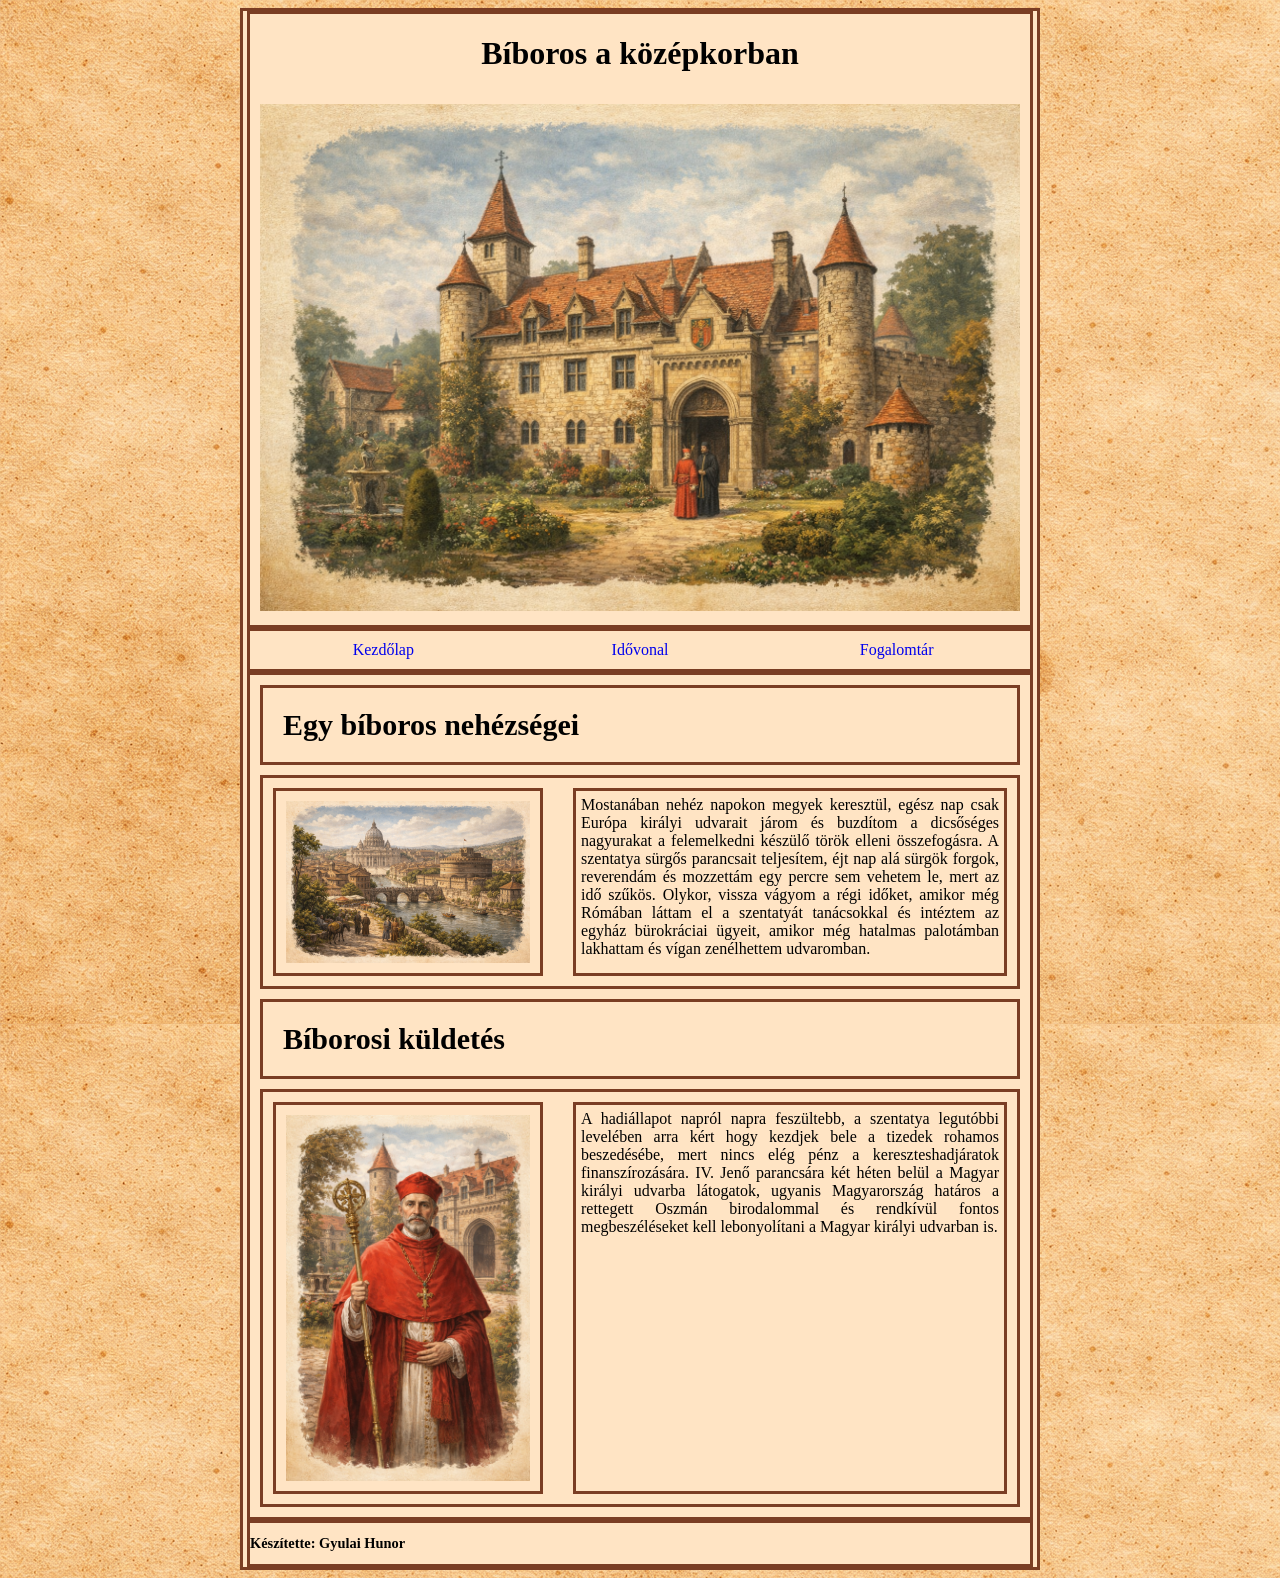
<file: index.html>
<!DOCTYPE html>

<html lang="hu">
    <head>
        <meta name="description" content="">
        <meta name="keywords" content="">
        <meta http-equiv="Content-Type" content="text/html;charset=UTF-8">
        <title>Gyulai Hunor</title>
        <link rel="stylesheet" href="CSS/formazasok.css">
    </head>
    <body>
        <main>
            <header>
                <h1>Bíboros a középkorban</h1>
                <img src="kepek/templom_udvar.png" alt="templom udvar">
            </header>
            <nav>
                <div>
                    <a href="index.html">Kezdőlap</a>
                </div>
                <div>
                    <a href="HTML/idovonal.html">Idővonal</a>
                </div>
                <div>
                    <a href="HTML/fogalomtar.html">Fogalomtár</a>
                </div>
            </nav>
            <article>
                <div>
                    <h2 id="cimegy">
                        Egy bíboros nehézségei
                    </h2>
                    <div class="ezer">
                        <img id="kepegy" src="kepek/Vatikan.png" alt="Vatikan">
                        <p>
                            Mostanában nehéz napokon megyek keresztül, egész nap csak Európa királyi udvarait járom és buzdítom a dicsőséges nagyurakat a felemelkedni készülő török elleni összefogásra. A szentatya sürgős parancsait teljesítem, éjt nap alá sürgök forgok, reverendám és mozzettám egy percre sem vehetem le, mert az idő szűkös. Olykor, vissza vágyom a régi időket, amikor még Rómában láttam el a szentatyát tanácsokkal és intéztem az egyház bürokráciai ügyeit, amikor még hatalmas palotámban lakhattam és vígan zenélhettem udvaromban.
                        </p>
                    </div>
                </div>
                <div>
                    <h2 id="cimketto">
                        Bíborosi küldetés
                    </h2>
                    <div class="ketezer">
                        <img id="kepketto" src="kepek/biboros.png" alt="Bíboros">
                        <p>
                            A hadiállapot napról napra feszültebb, a szentatya legutóbbi levelében arra kért hogy kezdjek bele a tizedek rohamos beszedésébe, mert nincs elég pénz a kereszteshadjáratok finanszírozására. IV. Jenő parancsára két héten belül a Magyar királyi udvarba látogatok, ugyanis Magyarország határos a rettegett Oszmán birodalommal és rendkívül fontos megbeszéléseket kell lebonyolítani a Magyar királyi udvarban is.
                        </p>
                    </div>
                </div>
            </article>
            <footer>
                <h2>Készítette: Gyulai Hunor</h2>
            </footer>
        </main>
    </body>
</html>
</file>
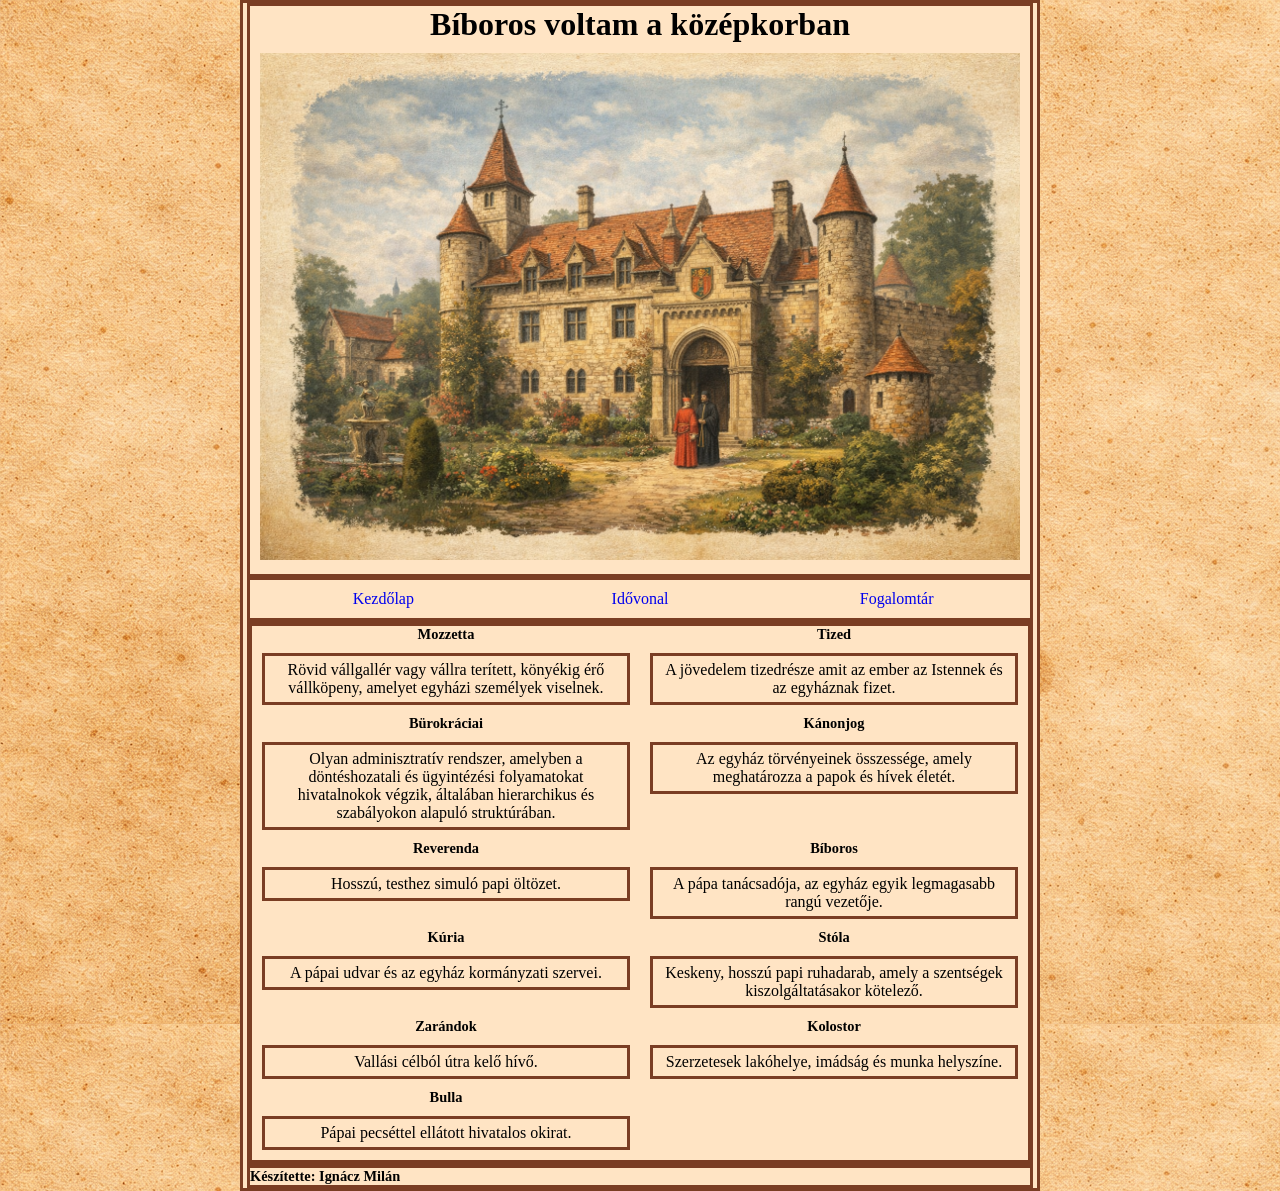
<file: HTML/fogalomtar.html>
<!DOCTYPE html>

<html lang="hu">
    <head>
        <meta name="description" content="">
        <meta name="keywords" content="">
        <meta http-equiv="Content-Type" content="text/html;charset=UTF-8">
        <title>Ignácz Milán</title>
            <link rel="stylesheet" href="../CSS/formazasok.css" />
        <link rel="stylesheet" href="../CSS/fogalomtar.css">
        <link rel="stylesheet" href="../CSS/menu.css">
    </head>
    <body>
        <main>
            <header>
                <h1>Bíboros voltam a középkorban</h1>
                <img src="../kepek/templom_udvar.png" alt="Bíboros palota" />
            </header>
            <nav>
                <div>
                    <a href="../index.html">Kezdőlap</a>
                </div>
                <div>
                    <a href="../HTML/idovonal.html">Idővonal</a>
                </div>
                <div>
                    <a href="../HTML/fogalomtar.html">Fogalomtár</a>
                </div>
            </nav>
            <article>
                <div>
                    <h2>Mozzetta</h2>
                    <p>Rövid vállgallér vagy vállra terített, könyékig érő vállköpeny, amelyet egyházi személyek viselnek.</p>
                </div>
                <div>
                    <h2>Tized</h2>
                    <p>A jövedelem tizedrésze amit az ember az Istennek és az egyháznak fizet.</p>
                </div>
                <div>
                    <h2>Bürokráciai</h2>
                    <p>Olyan adminisztratív rendszer, amelyben a döntéshozatali és ügyintézési folyamatokat hivatalnokok végzik, általában hierarchikus és szabályokon alapuló struktúrában.</p>
                </div>
                <div>
                    <h2>Kánonjog</h2>
                    <p>Az egyház törvényeinek összessége, amely meghatározza a papok és hívek életét.</p>
                </div>
                <div>
                    <h2>Reverenda</h2>
                    <p>Hosszú, testhez simuló papi öltözet.</p>
                </div>
                <div>
                    <h2>Bíboros</h2>
                    <p>A pápa tanácsadója, az egyház egyik legmagasabb rangú vezetője.</p>
                </div>
                <div>
                    <h2>Kúria</h2>
                    <p>A pápai udvar és az egyház kormányzati szervei.</p>
                </div>
                <div>
                    <h2>Stóla</h2>
                    <p>Keskeny, hosszú papi ruhadarab, amely a szentségek kiszolgáltatásakor kötelező.</p>
                </div>
                <div>
                    <h2>Zarándok</h2>
                    <p>Vallási célból útra kelő hívő.</p>
                </div>
                <div>
                    <h2>Kolostor</h2>
                    <p>Szerzetesek lakóhelye, imádság és munka helyszíne.</p>
                </div>
                <div>
                    <h2>Bulla</h2>
                    <p>Pápai pecséttel ellátott hivatalos okirat.</p>
                </div>
            </article>
            <footer>
                 <h2>Készítette: Ignácz Milán</h2>
            </footer>
        </main>
    </body>
</html>
</file>
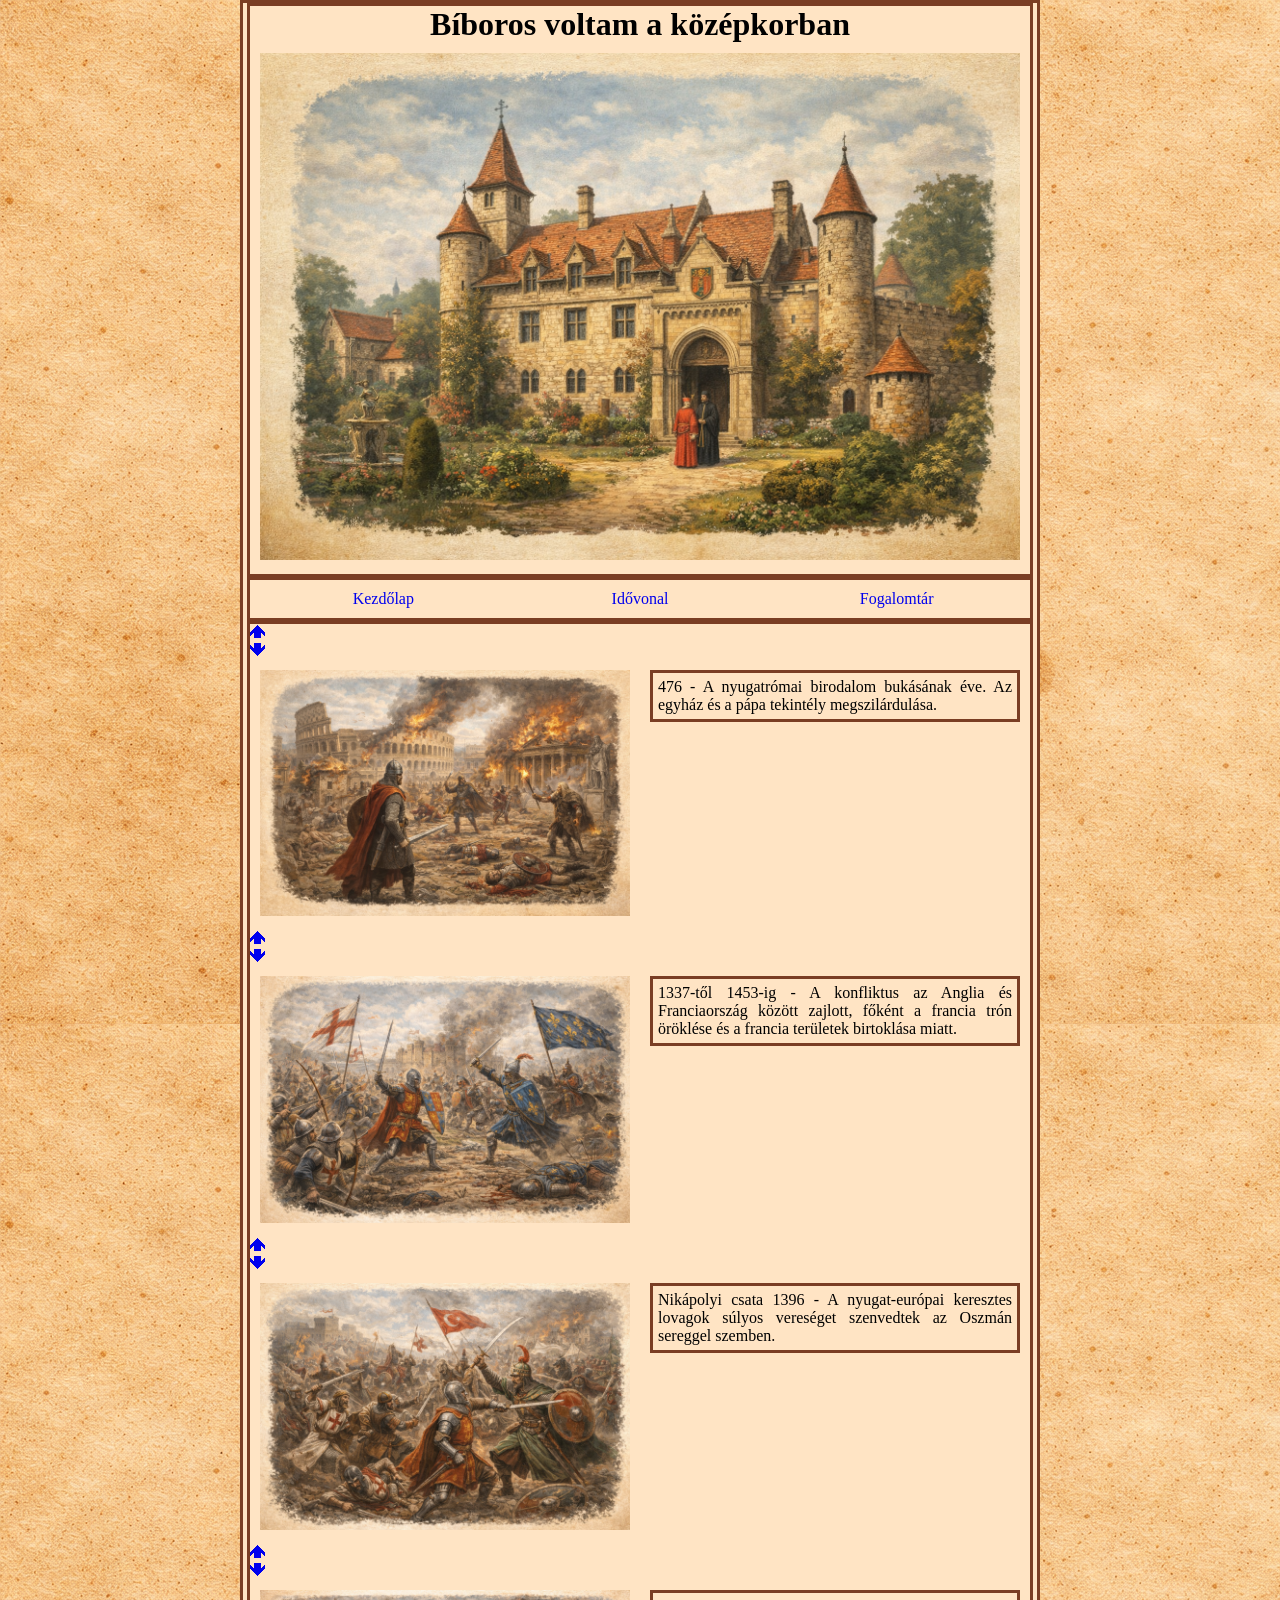
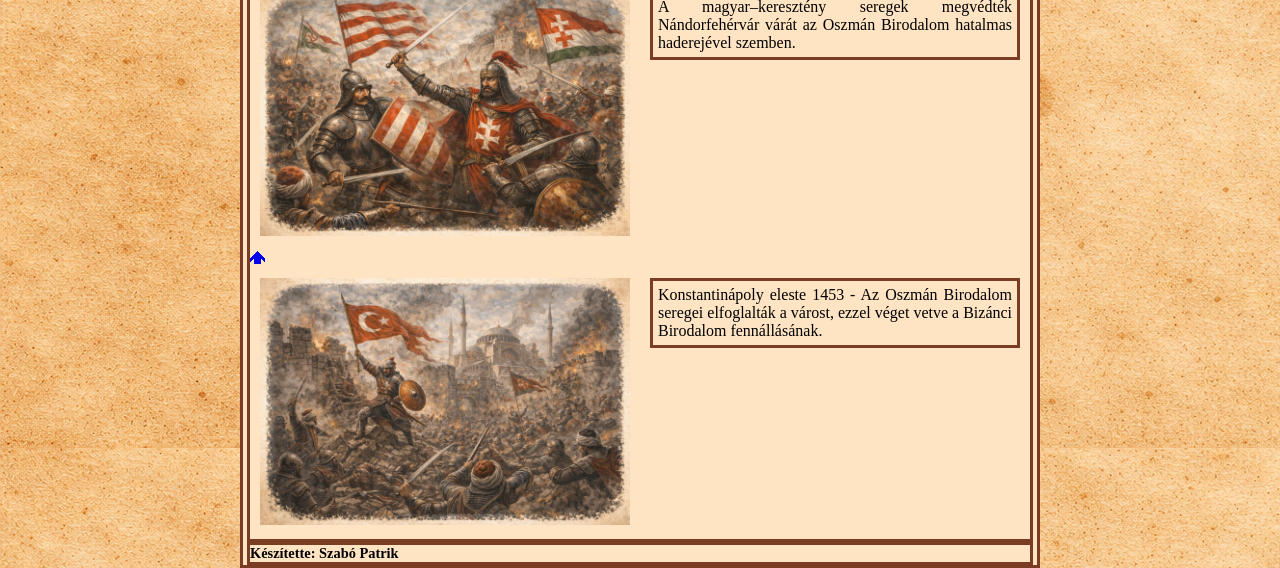
<file: HTML/idovonal.html>
<!doctype html>

<html lang="hu">
  <head>
    <meta name="description" content="" />
    <meta name="keywords" content="" />
    <meta http-equiv="Content-Type" content="text/html;charset=UTF-8" />
    <title>Szabó Patrik</title>
    <link rel="stylesheet" href="../CSS/formazasok.css" />
      <link rel="stylesheet" href="../CSS/menu.css">
    <link rel="stylesheet" href="../CSS/idovonal.css">
  </head>
  <body>
    <main>
      <header>
        <h1>Bíboros voltam a középkorban</h1>
        <img src="../kepek/templom_udvar.png" id="top" alt="Bíboros palota" />
      </header>
      <nav>
        <div>
          <a href="../index.html">Kezdőlap</a>
        </div>
        <div>
          <a href="idovonal.html">Idővonal</a>
        </div>
        <div>
          <a href="fogalomtar.html">Fogalomtár</a>
        </div>
      </nav>
      <article>
        <div class="esemenykeret" id="roma">
           <a href="#top"> 🢁</a>
          <a href="#100hab"> 🢃 </a>
          <div class="esemeny" >
            <div class="kep">
              <img
                src="../kepek/romai_ostrom.png"
                alt="Nyugat-római birodalom bukása "
              />
            </div>
            <div class="szoveg">
              <p>
                476 - A nyugatrómai birodalom bukásának éve. Az egyház és a pápa
                tekintély megszilárdulása.
              </p>
            </div>
          </div>
        </div>

        <div class="esemenykeret" id="100hab">
          <a href="#roma"> 🢁</a>
          <a href="#nik"> 🢃 </a>
          <div class="esemeny" >
            <div class="kep">
              <img src="../kepek/100evesHaboru.png" alt="A százéves háború" />
            </div>
            <div class="szoveg">
              <p>
                1337-től 1453-ig - A konfliktus az Anglia és Franciaország között
                zajlott, főként a francia trón öröklése és a francia területek
                birtoklása miatt.
              </p>
            </div>
          </div>
        </div>

        <div class="esemenykeret" id="nik">
          <a href="#100hab"> 🢁</a>
          <a href="#nan"> 🢃 </a>
          <div class="esemeny">
            <div class="kep">
              <img src="../kepek/keresztes_haboru.png" alt="Nikápolyi csata" />
            </div>
            <div class="szoveg">
              <p>
                Nikápolyi csata 1396 - A nyugat-európai keresztes lovagok súlyos
                vereséget szenvedtek az Oszmán sereggel szemben.
              </p>
            </div>
          </div>
        </div>

        <div class="esemenykeret" id="nan">
          <a href="#nik"> 🢁</a>
          <a href="#kon"> 🢃 </a>
          <div class="esemeny">
            <div class="kep">
              <img
                src="../kepek/Nandorfehervar.png"
                alt="Nándorfehérvári diadal"
              />
            </div>
            <div class="szoveg">
              <p>
                A magyar–keresztény seregek megvédték Nándorfehérvár várát az
                Oszmán Birodalom hatalmas haderejével szemben.
              </p>
            </div>
          </div>
        </div>

        <div class="esemenykeret" id="Kon">
          <a href="#nan"> 🢁</a>
          <div class="esemeny">
            <div class="kep">
              <img
                src="../kepek/KonstantinapolyEleste.png"
                alt="Konstantinápoly eleste"
              />
            </div>
            <div class="szoveg">
              <p>
                Konstantinápoly eleste 1453 - Az Oszmán Birodalom seregei
                elfoglalták a várost, ezzel véget vetve a Bizánci Birodalom
                fennállásának.
              </p>
            </div>
          </div>
        </div>
      </article>
      <footer>
        <h2>Készítette: Szabó Patrik</h2>
      </footer>
    </main>
  </body>
</html>
</file>
<file: CSS/formazasok.css>
*{
    box-sizing: border-box;
}
:root{
    --szegelySzin:rgba(121, 59, 34, 0.99);
}
body {
  background-image: url("../kepek/hatter.png");
}
main{
    width: 83%;
    margin: auto;
    max-width: 800px;
    border: 3px solid var(--szegelySzin);
    background-color: bisque;
}
article{
    width: 99%;
    margin: auto;
    text-align: justify;
    border: 3px solid var(--szegelySzin);
}
.ezer{
    display: grid;
    grid-template-columns: 300px 1fr;
    border: 3px solid var(--szegelySzin);
    margin: 10px;
}
.ketezer{
    display: grid;
    grid-template-columns: 300px 1fr;
    border: 3px solid var(--szegelySzin);
    margin: 10px;
}
h1{
    font-family: old english text mt, serif;
}
#kepegy{
    width: 90%;
    max-width: 1000px;
    height: auto;
    border: 3px solid var(--szegelySzin); 
    margin: 10px;
}
#kepketto{
    width: 90%;
    max-width: 1000px;
    height: auto;
    border: 3px solid var(--szegelySzin); 
    margin: 10px;
}
#cimegy{
    font-size: 30px;
    padding: 20px;
    border: 3px solid var(--szegelySzin);
    margin: 10px;
}
#cimketto{
    font-size: 30px;
    padding: 20px;
    border: 3px solid var(--szegelySzin);
    margin: 10px;
}
p{
    padding: 5px;
    margin: 10px;
    border: 3px solid var(--szegelySzin);
}
img{
    padding: 10px;
    width: 100%;
}
h2{
    font-size: 90%;
}
header{
    width: 99%;
    margin: auto;
    text-align: center;
    border: 3px solid var(--szegelySzin);
}
footer{
    width: 99%;
    margin: auto;
    border: 3px solid var(--szegelySzin);
}
nav{
    padding: 10px;
    text-align: center;
    width: 99%;
    margin: auto;
    display: grid;
    grid-template-columns: 1fr 1fr 1fr;
    gap: 10px;
    border: 3px solid var(--szegelySzin);
}
a{
    text-decoration: none;
}
@media (max-width: 768px) {
    .ezer {
        grid-template-columns: 1fr;
    }
    .ketezer {
        grid-template-columns: 1fr;
    }
}
@media (max-width: 360px) {
    nav{
        grid-template-columns: 1fr;
    }
}
</file>
<file: CSS/fogalomtar.css>
*{
    box-sizing: border-box;
}
article{
    display: grid;
    grid-template-columns: 1fr 1fr;
    text-align: center;
    border: 5px solid rgba(121, 59, 34, 0.99);
}   
main{
    margin: auto;
}
body{
    background-image: url("../kepek/hatter.png");
}

header{
    text-align: center;
}
</file>
<file: CSS/menu.css>
* {
  margin: 0;
  padding: 0;
  box-sizing: border-box;
}

.nav {
  padding: 15px 20px;
  background: #111;
  color: white;
   list-style: none;
  display: flex;
  gap: 20px;
}

.nav a {
  text-decoration: none;
  color: white;
  font-size: 16px;
}

.nav a:hover {
  opacity: 0.7;
}

.nav-toggle {
  display: none;
  font-size: 22px;
  cursor: pointer;
}

@media (max-width: 768px) {
  .menu {
    top: 60px;
    background: #111;
    flex-direction: column;
    width: 200px;
    display: none;
    padding: 10px 0;
  }
}
</file>
<file: CSS/idovonal.css>
.esemenykeret{
    display: grid;
    grid-template-columns: 1fr;
}
.esemeny{
    display: grid;
    grid-template-columns: 1fr 1fr;
}
img{
width: 100%;
}
@media (max-width: 700px) {
  .esemenykeret {
    grid-template-columns: 1fr;
  }
  .esemeny{
    grid-template-columns: 1fr;
  }
}




/* Idővonal elrendezése, grid és reszponzivitás */
</file>
